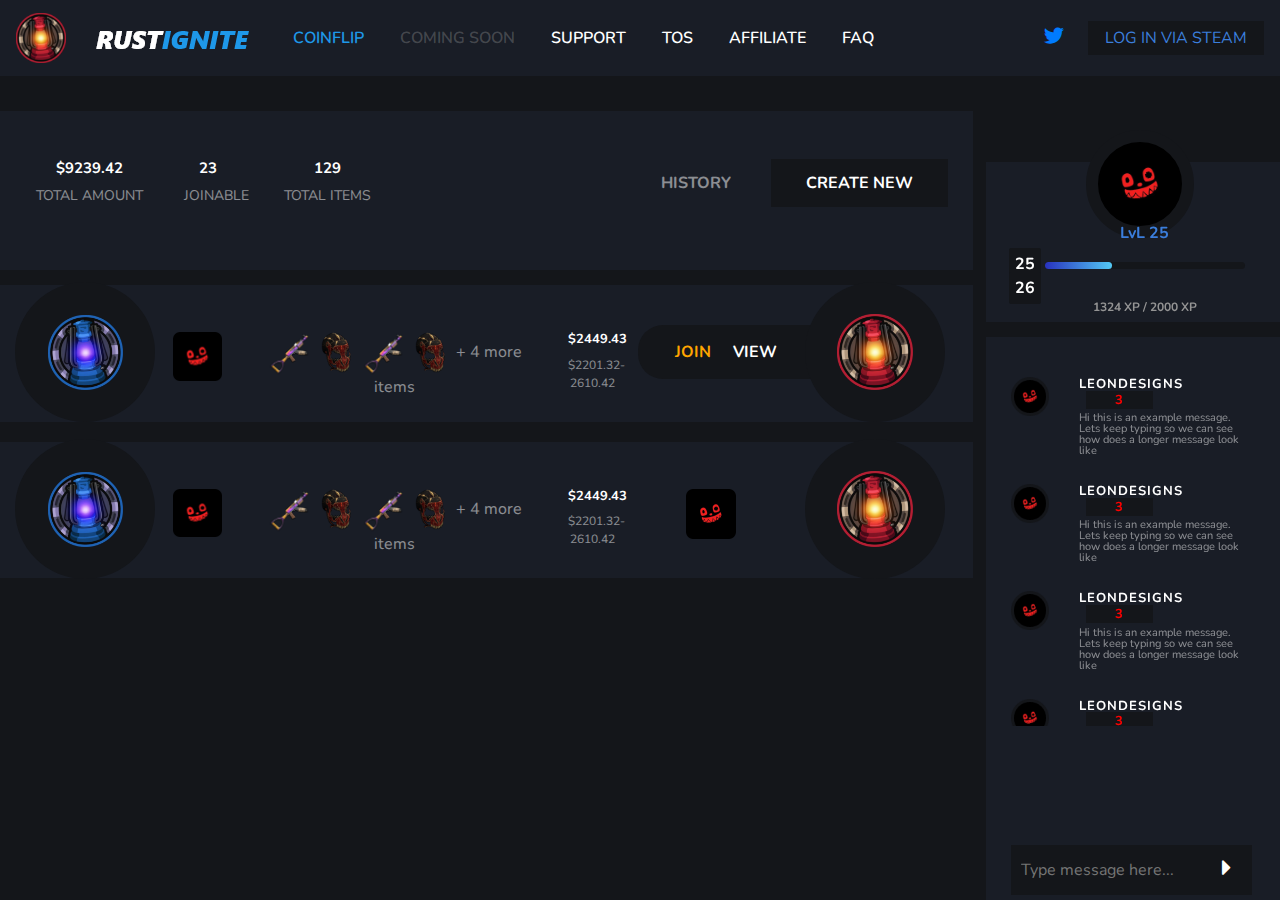
<file: index.html>
<!DOCTYPE html>
<html>

<head>
  <meta charset="UTF-8">
  <title>Coin Flip</title>
  <meta name="referrer" content="strict-origin" />
  <meta name="viewport" content="width=device-width,initial-scale=1, shrink-to-fit=no">
  <link rel="stylesheet" href="css/bootstrap.css">
  <link rel="stylesheet" href="css/stylesheet.css">
  <link rel="stylesheet" href="css/media.css">
  <link rel="stylesheet" href="css/animate.css">
  <link rel="stylesheet" href="fontawesome-free-5.11.2-web/css/all.min.css">
  <link href="https://fonts.googleapis.com/css2?family=Nunito:wght@300;400&display=swap" rel="stylesheet">
  <link href="https://fonts.googleapis.com/css2?family=Lobster&display=swap" rel="stylesheet">
  <link href="https://fonts.googleapis.com/css2?family=Balsamiq+Sans:wght@700&display=swap" rel="stylesheet">
  <link href="https://fonts.googleapis.com/css2?family=Londrina+Sketch&display=swap" rel="stylesheet">
  <link rel="shortcut icon" href="images/favicon.ico" type="image/x-icon">
  <link rel="icon" href="images/favicon.ico" type="image/x-icon">
</head>

<body>
  <!--***************************************************************************************************-->
  <!-- Main Nav Bar-->
  <header>
    <nav class="navbar navbar-expand-lg navbar-light bg-light">
      <a class="navbar-brand" href="index.html"><img src="images/Logo.png" alt="Logo"></a>
      <button class="navbar-toggler" type="button" data-toggle="collapse" data-target="#navbarSupportedContent"
        aria-controls="navbarSupportedContent" aria-expanded="false" aria-label="Toggle navigation">
        <span class="navbar-toggler-icon"></span>
      </button>
      <button class="chat-icon"><i class="fas fa-comment-alt"></i></button>

      <div class="collapse navbar-collapse" id="navbarSupportedContent">
        <ul class="navbar-nav mr-auto">
          <li class="nav-item active">
            <a class="nav-link" href="index.html">COINFLIP <span class="sr-only">(current)</span></a>
          </li>
          <li class="nav-item">
            <a class="nav-link disabled" href="#" tabindex="-1" aria-disabled="true">COMING SOON</a>
          </li>
          <li class="nav-item">
            <a class="nav-link" href="#">SUPPORT</a>
          </li>
          <li class="nav-item">
            <a class="nav-link" href="index2.html">TOS</a>
          </li>
          <li class="nav-item">
            <a class="nav-link" href="#">AFFILIATE</a>
          </li>
          <li class="nav-item">
            <a class="nav-link" href="index3.html">FAQ</a>
          </li>
        </ul>
        <div class="my-2 my-lg-0 log-in">
          <a href="#"><i class="fab fa-twitter"></i></a>
          <button>LOG IN VIA STEAM</button>
        </div>
      </div>
    </nav>
  </header>
  <!--***************************************************************************************************-->
  <!-- Side bar -->
  <aside>
    <div class="level-system">
      <span class="close"><i class="fas fa-times-circle"></i></span>
      <img src="images/profile-img.png" alt="Profile Image">
      <div class="counter">
        <h6 class="text-center">LvL 25</h6>
        <span>25</span>
        <progress id="level" value="100" max="300"></progress>
        <span>26</span>
        <h6 class="text-center">1324 XP / 2000 XP</h6>
      </div>
    </div>
    <div class="sidebar-content">
      <div class="inner-side-bar-content">
        <div class="container">
          <div class="chat">
            <div class="row">
              <div class="col-sm-3  text-center">
                <div class="text-center">
                  <img src="images/small-profile-img.png" class="img-fluid" alt="Profile Image">
                </div>
              </div>
              <div class="col-sm-9">
                <div>
                  <h5 class="name">LEONDESIGNS <span>3</span></h5>
                  <p class="msg">Hi this is an example message. Lets keep typing so
                    we can see how does a longer message look like</p>
                </div>
              </div>
            </div>
          </div>
          <div class="chat">
            <div class="row">
              <div class="col-sm-3  text-center">
                <div class="text-center">
                  <img src="images/small-profile-img.png" class="img-fluid" alt="Profile Image">
                </div>
              </div>
              <div class="col-sm-9">
                <div>
                  <h5 class="name">LEONDESIGNS <span>3</span></h5>
                  <p class="msg">Hi this is an example message. Lets keep typing so
                    we can see how does a longer message look like</p>
                </div>
              </div>
            </div>
          </div>
          <div class="chat">
            <div class="row">
              <div class="col-sm-3  text-center">
                <div class="text-center">
                  <img src="images/small-profile-img.png" class="img-fluid" alt="Profile Image">
                </div>
              </div>
              <div class="col-sm-9">
                <div>
                  <h5 class="name">LEONDESIGNS <span>3</span></h5>
                  <p class="msg">Hi this is an example message. Lets keep typing so
                    we can see how does a longer message look like</p>
                </div>
              </div>
            </div>
          </div>

          <div class="chat">
            <div class="row">
              <div class="col-sm-3  text-center">
                <div class="text-center">
                  <img src="images/small-profile-img.png" class="img-fluid" alt="Profile Image">
                </div>
              </div>
              <div class="col-sm-9">
                <div>
                  <h5 class="name">LEONDESIGNS <span>3</span></h5>
                  <p class="msg">Hi this is an example message. Lets keep typing so
                    we can see how does a longer message look like</p>
                </div>
              </div>
            </div>
          </div>

          <div class="chat">
            <div class="row">
              <div class="col-sm-3  text-center">
                <div class="text-center">
                  <img src="images/small-profile-img.png" class="img-fluid" alt="Profile Image">
                </div>
              </div>
              <div class="col-sm-9">
                <div>
                  <h5 class="name">LEONDESIGNS <span>3</span></h5>
                  <p class="msg">Hi this is an example message. Lets keep typing so
                    we can see how does a longer message look like</p>
                </div>
              </div>
            </div>
          </div>

          <div class="chat">
            <div class="row">
              <div class="col-sm-3  text-center">
                <div class="text-center">
                  <img src="images/small-profile-img.png" class="img-fluid" alt="Profile Image">
                </div>
              </div>
              <div class="col-sm-9">
                <div>
                  <h5 class="name">LEONDESIGNS <span>3</span></h5>
                  <p class="msg">Hi this is an example message. Lets keep typing so
                    we can see how does a longer message look like</p>
                </div>
              </div>
            </div>
          </div>

          <div class="chat">
            <div class="row">
              <div class="col-sm-3  text-center">
                <div class="text-center">
                  <img src="images/small-profile-img.png" class="img-fluid" alt="Profile Image">
                </div>
              </div>
              <div class="col-sm-9">
                <div>
                  <h5 class="name">LEONDESIGNS <span>3</span></h5>
                  <p class="msg">Hi this is an example message. Lets keep typing so
                    we can see how does a longer message look like</p>
                </div>
              </div>
            </div>
          </div>
        </div>
      </div>
      <div class="input-chat">
        <div class="inner-input-chat">
          <input type="text" value="" name="msg-chat" placeholder="Type message here...">
          <button class="send" type="submit"><i class="fas fa-caret-right"></i></button>
        </div>
      </div>
    </div>
  </aside>
  <!--***************************************************************************************************-->
  <!-- Second Header -->
  <section class="second-header">
    <div class="container">
      <div class="row text-center">
        <div class="col-sm-4 col-lg-2">
          <div class="inner-sec-header">
            <h4 class="bold">$9239.42</h4>
            <p>TOTAL AMOUNT</p>
          </div>
        </div>

        <div class="col-sm-4 col-lg-1">
          <div class="inner-sec-header">
            <h4 class="bold">23</h4>
            <p>JOINABLE</p>
          </div>
        </div>

        <div class="col-sm-4 col-lg-2">
          <div class="inner-sec-header">
            <h4 class="bold">129</h4>
            <p>TOTAL ITEMS</p>
          </div>
        </div>

        <div class="col-sm-12 col-lg-7">
          <div class="inner-sec-header text-right">
            <button class="history">HISTORY</button>
            <button class="create-new">CREATE NEW</button>
          </div>
        </div>
      </div>
    </div>
  </section>
  <!--***************************************************************************************************-->
  <!-- Content -->
  <section class="content">
    <div class="container">
      <div class="row text-center">

        <div class="col-lg-2">
          <div class="inner-content img first-img">
            <img src="images/coin blue.png" class="img-fluid img-responsive" alt="Coin Blue">
          </div>
        </div>

        <div class="col-lg-1 padding-top">
          <div class="inner-conten small-img">
            <img src="images/very-small.png" class="img-fluid img-responsive" alt="Coin Blue">
          </div>
        </div>

        <div class="col-lg-4 padding-top">
          <div class="inner-content">
            <img src="images/360fx360f.png" class="img-fluid img-responsive" alt="Coin Blue">
            <img src="images/512fx512f.png" class="img-fluid img-responsive" alt="Coin Blue">
            <img src="images/360fx360f.png" class="img-fluid img-responsive" alt="Coin Blue">
            <img src="images/512fx512f.png" class="img-fluid img-responsive" alt="Coin Blue">
            <span>+ 4 more items</span>
          </div>
        </div>

        <div class="col-lg-1 padding-top">
          <div class="inner-content">
            <h6>$2449.43</h6>
            <p>$2201.32-2610.42</p>
          </div>
        </div>

        <div class="col-lg-2 padding-top">
          <div class="inner-conten small-img btns-cont">
            <span class="join">JOIN</span>
            <span class="view">VIEW</span>
          </div>
        </div>

        <div class="col-lg-2">
          <div class="inner-content img">
            <img src="images/coin red.png" class="img-fluid img-responsive" alt="Coin Red">
          </div>
        </div>

      </div>
    </div>
  </section>
  <section class="content">
    <div class="container">
      <div class="row text-center">

        <div class="col-lg-2">
          <div class="inner-content img first-img">
            <img src="images/coin blue.png" class="img-fluid img-responsive" alt="Coin Blue">
          </div>
        </div>

        <div class="col-lg-1 padding-top">
          <div class="inner-conten small-img">
            <img src="images/very-small.png" class="img-fluid img-responsive" alt="Coin Blue">
          </div>
        </div>

        <div class="col-lg-4 padding-top">
          <div class="inner-content">
            <img src="images/360fx360f.png" class="img-fluid img-responsive" alt="Coin Blue">
            <img src="images/512fx512f.png" class="img-fluid img-responsive" alt="Coin Blue">
            <img src="images/360fx360f.png" class="img-fluid img-responsive" alt="Coin Blue">
            <img src="images/512fx512f.png" class="img-fluid img-responsive" alt="Coin Blue">
            <span>+ 4 more items</span>
          </div>
        </div>

        <div class="col-lg-1 padding-top">
          <div class="inner-content">
            <h6>$2449.43</h6>
            <p>$2201.32-2610.42</p>
          </div>
        </div>

        <div class="col-lg-2 padding-top">
          <div class="inner-conten small-img">
            <img src="images/very-small.png" class="img-fluid img-responsive" alt="Coin Blue">
          </div>
        </div>

        <div class="col-lg-2">
          <div class="inner-content img">
            <img src="images/coin red.png" class="img-fluid img-responsive" alt="Coin Red">
          </div>
        </div>

      </div>
    </div>
  </section>
<!--   <section class="content">
    <div class="container">
      <div class="row text-center">

        <div class="col-lg-2">
          <div class="inner-content img first-img">
            <img src="images/coin blue.png" class="img-fluid img-responsive" alt="Coin Blue">
          </div>
        </div>

        <div class="col-lg-1 padding-top">
          <div class="inner-conten small-img">
            <img src="images/very-small.png" class="img-fluid img-responsive" alt="Coin Blue">
          </div>
        </div>

        <div class="col-lg-4 padding-top">
          <div class="inner-content">
            <img src="images/360fx360f.png" class="img-fluid img-responsive" alt="Coin Blue">
            <img src="images/512fx512f.png" class="img-fluid img-responsive" alt="Coin Blue">
            <img src="images/360fx360f.png" class="img-fluid img-responsive" alt="Coin Blue">
            <img src="images/512fx512f.png" class="img-fluid img-responsive" alt="Coin Blue">
            <span>+ 4 more items</span>
          </div>
        </div>

        <div class="col-lg-1 padding-top">
          <div class="inner-content">
            <h6>$2449.43</h6>
            <p>$2201.32-2610.42</p>
          </div>
        </div>

        <div class="col-lg-2 padding-top">
          <div class="inner-conten small-img">
            <img src="images/very-small.png" class="img-fluid img-responsive" alt="Coin Blue">
          </div>
        </div>

        <div class="col-lg-2">
          <div class="inner-content img">
            <img src="images/coin red.png" class="img-fluid img-responsive" alt="Coin Red">
          </div>
        </div>

      </div>
    </div>
  </section>
  <section class="content">
    <div class="container">
      <div class="row text-center">

        <div class="col-lg-2">
          <div class="inner-content img first-img">
            <img src="images/coin red.png" class="img-fluid img-responsive" alt="Coin Red">
          </div>
        </div>

        <div class="col-lg-1 padding-top">
          <div class="inner-conten small-img">
            <img src="images/very-small.png" class="img-fluid img-responsive" alt="Coin Blue">
          </div>
        </div>

        <div class="col-lg-4 padding-top">
          <div class="inner-content">
            <img src="images/360fx360f.png" class="img-fluid img-responsive" alt="Coin Blue">
            <img src="images/512fx512f.png" class="img-fluid img-responsive" alt="Coin Blue">
            <img src="images/360fx360f.png" class="img-fluid img-responsive" alt="Coin Blue">
            <img src="images/512fx512f.png" class="img-fluid img-responsive" alt="Coin Blue">
            <span>+ 4 more items</span>
          </div>
        </div>

        <div class="col-lg-1 padding-top">
          <div class="inner-content">
            <h6>$2449.43</h6>
            <p>$2201.32-2610.42</p>
          </div>
        </div>

        <div class="col-lg-2 padding-top">
          <div class="inner-conten small-img btns-cont">
            <span class="join" style="color: #53C3F5;">JOIN</span>
            <span class="view">VIEW</span>
          </div>
        </div>

        <div class="col-lg-2">
          <div class="inner-content img">
            <img src="images/coin blue.png" class="img-fluid img-responsive" alt="Coin Blue">
          </div>
        </div>

      </div>
    </div>
  </section> -->
  <!--***************************************************************************************************-->
  <!--***************************************************************************************************-->
  <!--***************************************************************************************************-->
  <script src="js/jquery-3.4.1.min.js"></script>
  <script src="js/bootstrap.bundle.min.js"></script>
  <script src="js/bootstrap.min.js"></script>
  <script src="js/wow.min.js"></script>
  <script>
    new WOW().init();
  </script>
  <script src="js/jquery.nicescroll.min.js"></script>
  <script src="js/smooth-scroll.min.js"></script>
  <script src="js/js.js"></script>
  <!--[if lt IE 9]>
        <script src="js/html5shiv.min.js"></script>
        <![endif]-->
</body>

</html>
<!-- <div class="inner-conten small-img">
  <button class="join">JOIN</button>
  <button class="view">VIEW</button>
</div> -->
</file>
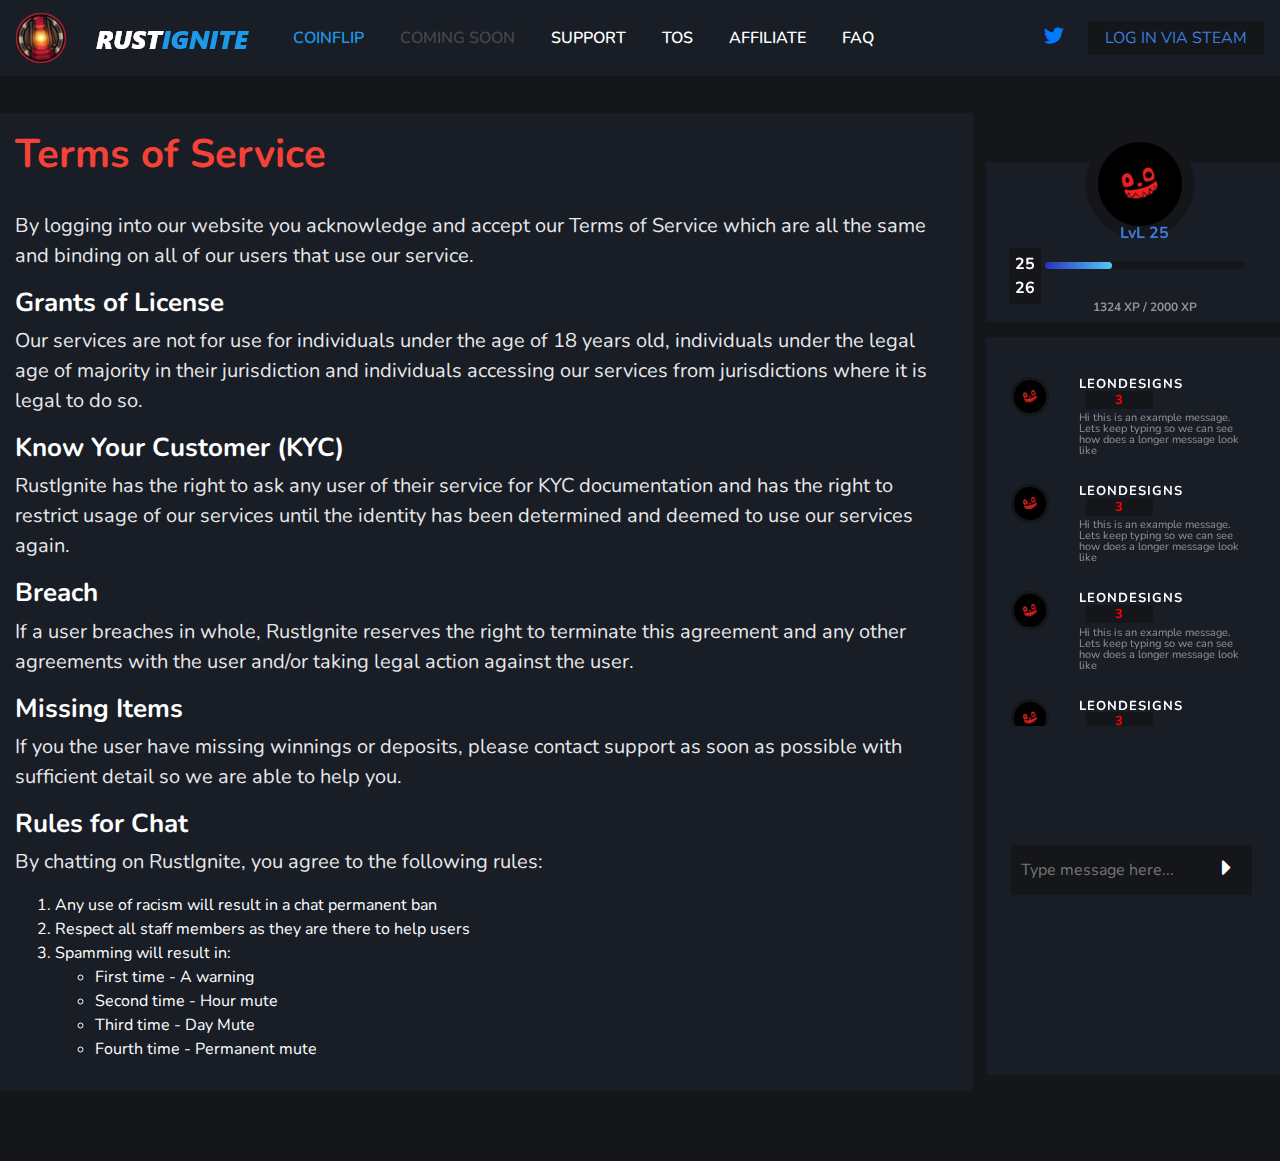
<file: index2.html>
<!DOCTYPE html>
<html>

<head>
  <meta charset="UTF-8">
  <title>Terms of Service</title>
  <meta name="referrer" content="strict-origin" />
  <meta name="viewport" content="width=device-width,initial-scale=1, shrink-to-fit=no">
  <link rel="stylesheet" href="css/bootstrap.css">
  <link rel="stylesheet" href="css/stylesheet.css">
  <link rel="stylesheet" href="css/media.css">
  <link rel="stylesheet" href="css/animate.css">
  <link rel="stylesheet" href="fontawesome-free-5.11.2-web/css/all.min.css">
  <link href="https://fonts.googleapis.com/css2?family=Nunito:wght@300;400&display=swap" rel="stylesheet">
  <link href="https://fonts.googleapis.com/css2?family=Lobster&display=swap" rel="stylesheet">
  <link href="https://fonts.googleapis.com/css2?family=Balsamiq+Sans:wght@700&display=swap" rel="stylesheet">
  <link href="https://fonts.googleapis.com/css2?family=Londrina+Sketch&display=swap" rel="stylesheet">
  <link rel="shortcut icon" href="images/favicon.ico" type="image/x-icon">
  <link rel="icon" href="images/favicon.ico" type="image/x-icon">
</head>

<body>
  <!--***************************************************************************************************-->
  <!-- Main Nav Bar-->
  <header>
    <nav class="navbar navbar-expand-lg navbar-light bg-light">
      <a class="navbar-brand" href="index.html"><img src="images/Logo.png" alt="Logo"></a>
      <button class="navbar-toggler" type="button" data-toggle="collapse" data-target="#navbarSupportedContent"
        aria-controls="navbarSupportedContent" aria-expanded="false" aria-label="Toggle navigation">
        <span class="navbar-toggler-icon"></span>
      </button>
      <button class="chat-icon"><i class="fas fa-comment-alt"></i></button>

      <div class="collapse navbar-collapse" id="navbarSupportedContent">
        <ul class="navbar-nav mr-auto">
          <li class="nav-item active">
            <a class="nav-link" href="index.html">COINFLIP <span class="sr-only">(current)</span></a>
          </li>
          <li class="nav-item">
            <a class="nav-link disabled" href="#" tabindex="-1" aria-disabled="true">COMING SOON</a>
          </li>
          <li class="nav-item">
            <a class="nav-link" href="#">SUPPORT</a>
          </li>
          <li class="nav-item">
            <a class="nav-link" href="index2.html">TOS</a>
          </li>
          <li class="nav-item">
            <a class="nav-link" href="#">AFFILIATE</a>
          </li>
          <li class="nav-item">
            <a class="nav-link" href="index3.html">FAQ</a>
          </li>
        </ul>
        <div class="my-2 my-lg-0 log-in">
          <a href="#"><i class="fab fa-twitter"></i></a>
          <button>LOG IN VIA STEAM</button>
        </div>
      </div>
    </nav>
  </header>
  <!--***************************************************************************************************-->
  <!-- Side bar -->
  <aside>
    <div class="level-system">
      <span class="close"><i class="fas fa-times-circle"></i></span>
      <img src="images/profile-img.png" alt="Profile Image">
      <div class="counter">
        <h6 class="text-center">LvL 25</h6>
        <span>25</span>
        <progress id="level" value="100" max="300"></progress>
        <span>26</span>
        <h6 class="text-center">1324 XP / 2000 XP</h6>
      </div>
    </div>
    <div class="sidebar-content">
      <div class="inner-side-bar-content">
        <div class="container">
          <div class="chat">
            <div class="row">
              <div class="col-sm-3  text-center">
                <div class="text-center">
                  <img src="images/small-profile-img.png" class="img-fluid" alt="Profile Image">
                </div>
              </div>
              <div class="col-sm-9">
                <div>
                  <h5 class="name">LEONDESIGNS <span>3</span></h5>
                  <p class="msg">Hi this is an example message. Lets keep typing so
                    we can see how does a longer message look like</p>
                </div>
              </div>
            </div>
          </div>
          <div class="chat">
            <div class="row">
              <div class="col-sm-3  text-center">
                <div class="text-center">
                  <img src="images/small-profile-img.png" class="img-fluid" alt="Profile Image">
                </div>
              </div>
              <div class="col-sm-9">
                <div>
                  <h5 class="name">LEONDESIGNS <span>3</span></h5>
                  <p class="msg">Hi this is an example message. Lets keep typing so
                    we can see how does a longer message look like</p>
                </div>
              </div>
            </div>
          </div>
          <div class="chat">
            <div class="row">
              <div class="col-sm-3  text-center">
                <div class="text-center">
                  <img src="images/small-profile-img.png" class="img-fluid" alt="Profile Image">
                </div>
              </div>
              <div class="col-sm-9">
                <div>
                  <h5 class="name">LEONDESIGNS <span>3</span></h5>
                  <p class="msg">Hi this is an example message. Lets keep typing so
                    we can see how does a longer message look like</p>
                </div>
              </div>
            </div>
          </div>

          <div class="chat">
            <div class="row">
              <div class="col-sm-3  text-center">
                <div class="text-center">
                  <img src="images/small-profile-img.png" class="img-fluid" alt="Profile Image">
                </div>
              </div>
              <div class="col-sm-9">
                <div>
                  <h5 class="name">LEONDESIGNS <span>3</span></h5>
                  <p class="msg">Hi this is an example message. Lets keep typing so
                    we can see how does a longer message look like</p>
                </div>
              </div>
            </div>
          </div>

          <div class="chat">
            <div class="row">
              <div class="col-sm-3  text-center">
                <div class="text-center">
                  <img src="images/small-profile-img.png" class="img-fluid" alt="Profile Image">
                </div>
              </div>
              <div class="col-sm-9">
                <div>
                  <h5 class="name">LEONDESIGNS <span>3</span></h5>
                  <p class="msg">Hi this is an example message. Lets keep typing so
                    we can see how does a longer message look like</p>
                </div>
              </div>
            </div>
          </div>

          <div class="chat">
            <div class="row">
              <div class="col-sm-3  text-center">
                <div class="text-center">
                  <img src="images/small-profile-img.png" class="img-fluid" alt="Profile Image">
                </div>
              </div>
              <div class="col-sm-9">
                <div>
                  <h5 class="name">LEONDESIGNS <span>3</span></h5>
                  <p class="msg">Hi this is an example message. Lets keep typing so
                    we can see how does a longer message look like</p>
                </div>
              </div>
            </div>
          </div>

          <div class="chat">
            <div class="row">
              <div class="col-sm-3  text-center">
                <div class="text-center">
                  <img src="images/small-profile-img.png" class="img-fluid" alt="Profile Image">
                </div>
              </div>
              <div class="col-sm-9">
                <div>
                  <h5 class="name">LEONDESIGNS <span>3</span></h5>
                  <p class="msg">Hi this is an example message. Lets keep typing so
                    we can see how does a longer message look like</p>
                </div>
              </div>
            </div>
          </div>
        </div>
      </div>
      <div class="input-chat">
        <div class="inner-input-chat">
          <input type="text" value="" name="msg-chat" placeholder="Type message here...">
          <button class="send" type="submit"><i class="fas fa-caret-right"></i></button>
        </div>
      </div>
    </div>
  </aside>
  <!--***************************************************************************************************-->
  <section class="content tos-page-content">
    <div class="container">
      <h1 class="main-color bold">Terms of Service</h1>
      <hr>
      <p>By logging into our website you acknowledge and accept our Terms of Service which are all the same and binding
        on all of our users that use our service.</p>
      <h6 class="bold">Grants of License</h6>
      <p>Our services are not for use for individuals under the age of 18 years old, individuals under the legal age of
        majority in their jurisdiction and individuals accessing our services from jurisdictions where it is legal to do
        so.</p>
      <h6 class="bold">Know Your Customer (KYC)</h6>
      <p>RustIgnite has the right to ask any user of their service for KYC documentation and has the right to restrict
        usage of our services until the identity has been determined and deemed to use our services again.</p>
      <h6 class="bold">Breach</h6>
      <p>If a user breaches in whole, RustIgnite reserves the right to terminate this agreement and any other agreements
        with the user and/or taking legal action against the user.</p>
      <h6 class="bold">Missing Items</h6>
      <p>If you the user have missing winnings or deposits, please contact support as soon as possible with sufficient
        detail so we are able to help you.</p>
      <h6 class="bold">Rules for Chat</h6>
      <p>
        By chatting on RustIgnite, you agree to the following rules:
        <ol>
          <li>Any use of racism will result in a chat permanent ban</li>
          <li>Respect all staff members as they are there to help users</li>
          <li>Spamming will result in:</li>
          <ul>
            <li>First time - A warning</li>
            <li>Second time - Hour mute</li>
            <li>Third time - Day Mute</li>
            <li>Fourth time - Permanent mute</li>
          </ul>
        </ol>
      </p>
    </div>
  </section>
  <!--***************************************************************************************************-->
  <script src="js/jquery-3.4.1.min.js"></script>
  <script src="js/bootstrap.bundle.min.js"></script>
  <script src="js/bootstrap.min.js"></script>
  <script src="js/wow.min.js"></script>
  <script>
    new WOW().init();
  </script>
  <script src="js/jquery.nicescroll.min.js"></script>
  <script src="js/smooth-scroll.min.js"></script>
  <script src="js/js.js"></script>
  <!--[if lt IE 9]>
        <script src="js/html5shiv.min.js"></script>
        <![endif]-->
</body>

</html>
</file>
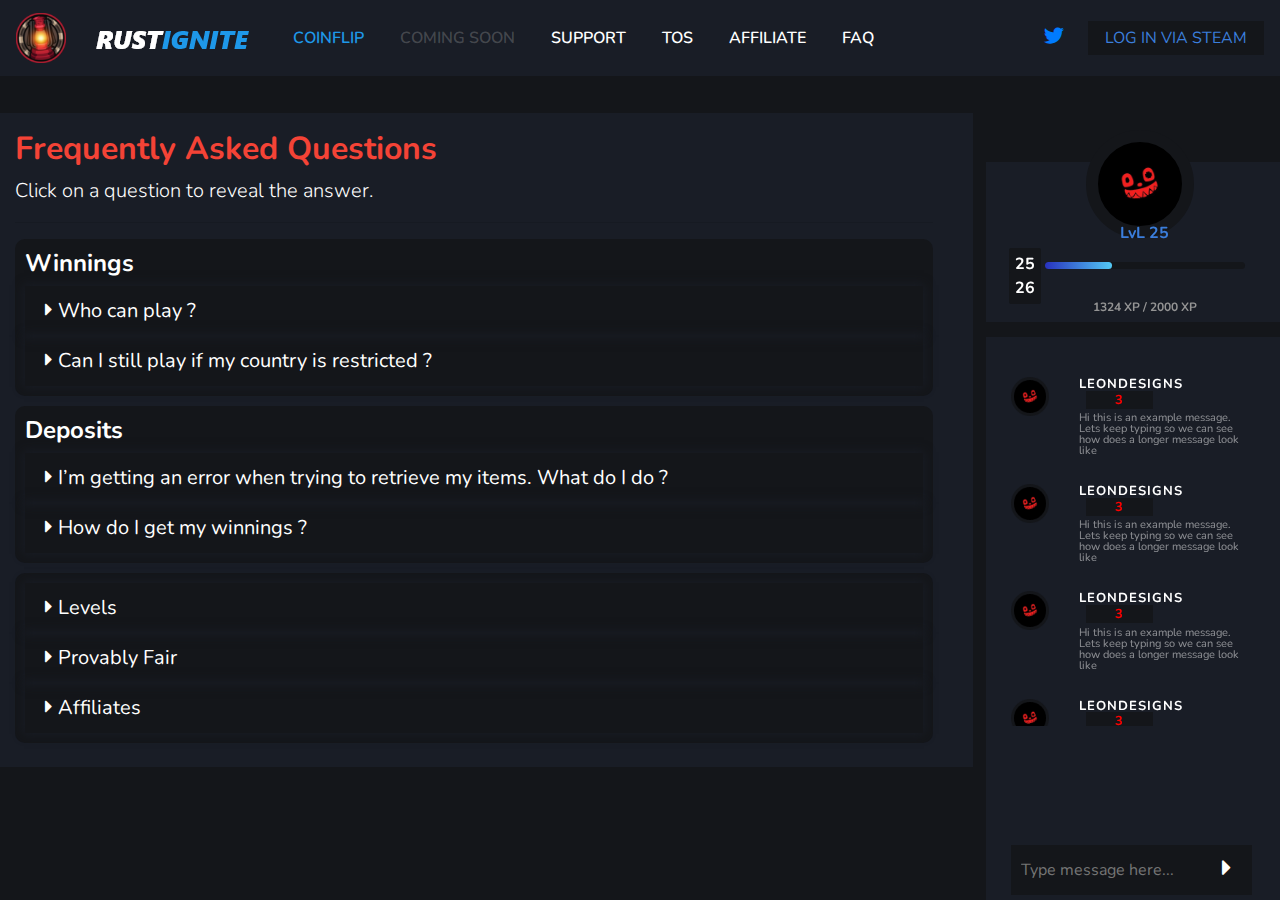
<file: index3.html>
<!DOCTYPE html>
<html>

<head>
  <meta charset="UTF-8">
  <title>FAQ</title>
  <meta name="referrer" content="strict-origin" />
  <meta name="viewport" content="width=device-width,initial-scale=1, shrink-to-fit=no">
  <link rel="stylesheet" href="css/bootstrap.css">
  <link rel="stylesheet" href="css/stylesheet.css">
  <link rel="stylesheet" href="css/media.css">
  <link rel="stylesheet" href="css/animate.css">
  <link rel="stylesheet" href="fontawesome-free-5.11.2-web/css/all.min.css">
  <link href="https://fonts.googleapis.com/css2?family=Nunito:wght@300;400&display=swap" rel="stylesheet">
  <link href="https://fonts.googleapis.com/css2?family=Lobster&display=swap" rel="stylesheet">
  <link href="https://fonts.googleapis.com/css2?family=Balsamiq+Sans:wght@700&display=swap" rel="stylesheet">
  <link href="https://fonts.googleapis.com/css2?family=Londrina+Sketch&display=swap" rel="stylesheet">
  <link rel="shortcut icon" href="images/favicon.ico" type="image/x-icon">
  <link rel="icon" href="images/favicon.ico" type="image/x-icon">
</head>

<body>
  <!--***************************************************************************************************-->
  <!-- Main Nav Bar-->
  <header>
    <nav class="navbar navbar-expand-lg navbar-light bg-light">
      <a class="navbar-brand" href="index.html"><img src="images/Logo.png" alt="Logo"></a>
      <button class="navbar-toggler" type="button" data-toggle="collapse" data-target="#navbarSupportedContent"
        aria-controls="navbarSupportedContent" aria-expanded="false" aria-label="Toggle navigation">
        <span class="navbar-toggler-icon"></span>
      </button>
      <button class="chat-icon"><i class="fas fa-comment-alt"></i></button>

      <div class="collapse navbar-collapse" id="navbarSupportedContent">
        <ul class="navbar-nav mr-auto">
          <li class="nav-item active">
            <a class="nav-link" href="index.html">COINFLIP <span class="sr-only">(current)</span></a>
          </li>
          <li class="nav-item">
            <a class="nav-link disabled" href="#" tabindex="-1" aria-disabled="true">COMING SOON</a>
          </li>
          <li class="nav-item">
            <a class="nav-link" href="#">SUPPORT</a>
          </li>
          <li class="nav-item">
            <a class="nav-link" href="index2.html">TOS</a>
          </li>
          <li class="nav-item">
            <a class="nav-link" href="#">AFFILIATE</a>
          </li>
          <li class="nav-item">
            <a class="nav-link" href="index3.html">FAQ</a>
          </li>
        </ul>
        <div class="my-2 my-lg-0 log-in">
          <a href="#"><i class="fab fa-twitter"></i></a>
          <button>LOG IN VIA STEAM</button>
        </div>
      </div>
    </nav>
  </header>
  <!--***************************************************************************************************-->
  <!-- Side bar -->
  <aside>
    <div class="level-system">
      <span class="close"><i class="fas fa-times-circle"></i></span>
      <img src="images/profile-img.png" alt="Profile Image">
      <div class="counter">
        <h6 class="text-center">LvL 25</h6>
        <span>25</span>
        <progress id="level" value="100" max="300"></progress>
        <span>26</span>
        <h6 class="text-center">1324 XP / 2000 XP</h6>
      </div>
    </div>
    <div class="sidebar-content">
      <div class="inner-side-bar-content">
        <div class="container">
          <div class="chat">
            <div class="row">
              <div class="col-sm-3  text-center">
                <div class="text-center">
                  <img src="images/small-profile-img.png" class="img-fluid" alt="Profile Image">
                </div>
              </div>
              <div class="col-sm-9">
                <div>
                  <h5 class="name">LEONDESIGNS <span>3</span></h5>
                  <p class="msg">Hi this is an example message. Lets keep typing so
                    we can see how does a longer message look like</p>
                </div>
              </div>
            </div>
          </div>
          <div class="chat">
            <div class="row">
              <div class="col-sm-3  text-center">
                <div class="text-center">
                  <img src="images/small-profile-img.png" class="img-fluid" alt="Profile Image">
                </div>
              </div>
              <div class="col-sm-9">
                <div>
                  <h5 class="name">LEONDESIGNS <span>3</span></h5>
                  <p class="msg">Hi this is an example message. Lets keep typing so
                    we can see how does a longer message look like</p>
                </div>
              </div>
            </div>
          </div>
          <div class="chat">
            <div class="row">
              <div class="col-sm-3  text-center">
                <div class="text-center">
                  <img src="images/small-profile-img.png" class="img-fluid" alt="Profile Image">
                </div>
              </div>
              <div class="col-sm-9">
                <div>
                  <h5 class="name">LEONDESIGNS <span>3</span></h5>
                  <p class="msg">Hi this is an example message. Lets keep typing so
                    we can see how does a longer message look like</p>
                </div>
              </div>
            </div>
          </div>

          <div class="chat">
            <div class="row">
              <div class="col-sm-3  text-center">
                <div class="text-center">
                  <img src="images/small-profile-img.png" class="img-fluid" alt="Profile Image">
                </div>
              </div>
              <div class="col-sm-9">
                <div>
                  <h5 class="name">LEONDESIGNS <span>3</span></h5>
                  <p class="msg">Hi this is an example message. Lets keep typing so
                    we can see how does a longer message look like</p>
                </div>
              </div>
            </div>
          </div>

          <div class="chat">
            <div class="row">
              <div class="col-sm-3  text-center">
                <div class="text-center">
                  <img src="images/small-profile-img.png" class="img-fluid" alt="Profile Image">
                </div>
              </div>
              <div class="col-sm-9">
                <div>
                  <h5 class="name">LEONDESIGNS <span>3</span></h5>
                  <p class="msg">Hi this is an example message. Lets keep typing so
                    we can see how does a longer message look like</p>
                </div>
              </div>
            </div>
          </div>

          <div class="chat">
            <div class="row">
              <div class="col-sm-3  text-center">
                <div class="text-center">
                  <img src="images/small-profile-img.png" class="img-fluid" alt="Profile Image">
                </div>
              </div>
              <div class="col-sm-9">
                <div>
                  <h5 class="name">LEONDESIGNS <span>3</span></h5>
                  <p class="msg">Hi this is an example message. Lets keep typing so
                    we can see how does a longer message look like</p>
                </div>
              </div>
            </div>
          </div>

          <div class="chat">
            <div class="row">
              <div class="col-sm-3  text-center">
                <div class="text-center">
                  <img src="images/small-profile-img.png" class="img-fluid" alt="Profile Image">
                </div>
              </div>
              <div class="col-sm-9">
                <div>
                  <h5 class="name">LEONDESIGNS <span>3</span></h5>
                  <p class="msg">Hi this is an example message. Lets keep typing so
                    we can see how does a longer message look like</p>
                </div>
              </div>
            </div>
          </div>
        </div>
      </div>
      <div class="input-chat">
        <div class="inner-input-chat">
          <input type="text" value="" name="msg-chat" placeholder="Type message here...">
          <button class="send" type="submit"><i class="fas fa-caret-right"></i></button>
        </div>
      </div>
    </div>
  </aside>
  <!--***************************************************************************************************-->
  <section class="content faq-page-content">
    <div class="container">
      <h2 class="bold main-color">Frequently Asked Questions</h2>
      <p class="lead">Click on a question to reveal the answer.</p>
      <hr>
      <!-- Winnings -->
      <div class="inner-content-quest wow fadeIn" data-wow-duration="1.5s">
        <h4 class="bold">Winnings</h4>
        <div class="questeion">
          <p><i class="fas fa-caret-right"></i> Who can play ?</p>
          <div class="more">
            <p>
              Only people above the age of 18 are allowed to play on Rust Ignite. Some countries have restrictions on
              accessing our site. In the case you have restrictions, we recommend you do not proceed to use our website.
            </p>
          </div>
        </div>
        <div class="questeion">
          <p><i class="fas fa-caret-right"></i> Can I still play if my country is restricted ?</p>
          <div class="more">
            <p>
              No, we do not recommend playing.
            </p>
          </div>
        </div>
      </div>

      <!-- Deposits -->
      <div class="inner-content-quest wow fadeIn" data-wow-duration="1.5s" data-wow-delay=".4s">
        <h4 class="bold">Deposits</h4>
        <div class="questeion">
          <p><i class="fas fa-caret-right"></i> I’m getting an error when trying to retrieve my items. What do I do ?
          </p>
          <div class="more">
            <p>
              Visit the support page on our website and create a ticket. Our support staff will answer it ASAP.
            </p>
          </div>
        </div>
        <div class="questeion">
          <p><i class="fas fa-caret-right"></i> How do I get my winnings ?</p>
          <div class="more">
            <p>
              After winning a game you should receive a trade offer from one of our bots, to avoid being scammed compare
              the trade id given on our website with the one that the bot gives.
            </p>
          </div>
        </div>
      </div>

      <!-- Levels -->
      <div class="levels">
        <div class="inner-content-quest wow fadeIn" data-wow-duration="1.5s" data-wow-delay=".5s">
          <div class="questeion">
            <p><i class="fas fa-caret-right"></i> Levels</p>
            <div class="more">
              <p>
                To level up you need to simply play on our website, for every $0.01 you play you will receive 2
                experience points on our leveling system. You can view your progress with the exp bar that is under your
                profile picture on any gamemode that we offer.
              </p>
            </div>
          </div>

          <div class="questeion">
            <p><i class="fas fa-caret-right"></i> Provably Fair</p>
            <div class="more">
              <p>
                Our website uses <a
                  href="https://www.random.org/?__cf_chl_jschl_tk__=[base64]"
                  target="_balnk">random.org</a> to make sure that our game results are truly random.
              </p>
            </div>
          </div>

          <div class="questeion">
            <p><i class="fas fa-caret-right"></i> Affiliates</p>
            <div class="more">
              <p>
                You can start earning affiliate money as soon as you create your affiliate code and start spreading it
                around on various social media websites or with your friends. The more users that are under your code
                and play on the website, the more credits on our website you will receive. With these credits you can
                spend them at our skin shop and withdraw those to your inventory to use
              </p>
              <p>You as the referrer will receive 3% of the winnings in credits if your referral wins their bet.</p>
            </div>
          </div>
        </div>
      </div>
    </div>
  </section>
  <!--***************************************************************************************************-->
  <script src="js/jquery-3.4.1.min.js"></script>
  <script src="js/bootstrap.bundle.min.js"></script>
  <script src="js/bootstrap.min.js"></script>
  <script src="js/wow.min.js"></script>
  <script>
    new WOW().init();
  </script>
  <script src="js/jquery.nicescroll.min.js"></script>
  <script src="js/smooth-scroll.min.js"></script>
  <script src="js/js.js"></script>
  <!--[if lt IE 9]>
        <script src="js/html5shiv.min.js"></script>
        <![endif]-->
</body>

</html>
</file>
<file: css/stylesheet.css>
* {
  box-sizing: border-box;
}
body {
  margin: 0;
  padding: 0;
  padding-bottom: 50px;
  font-family: 'Nunito', Arial, sans-serif;
  box-sizing: border-box;
  background-color: #14161A;
  position: relative;
}
.main-color{
  color: #F44336;;
}
.bold{
  font-weight: bold;
}
/*
  Main Background => #191D26
  Main Color => #3B7EDC
*/
/* Scroll Bar */
::-webkit-scrollbar{
  width: 10px;
}
::-webkit-scrollbar-thumb{
  background-color: #032872;
  border-radius: 10px;
  -webkit-border-radius: 10px;
  -moz-border-radius: 10px;
  -ms-border-radius: 10px;
  -o-border-radius: 10px;
}
/*===========================*/
/* Nav Bar */
header .bg-light {
  background-color: #191D26 !important;
}
header .navbar-light .navbar-nav .nav-link{
  color: #FFFFFF;
  font-weight: 600;
  margin-left: 20px;
}
header .navbar-light .navbar-nav .show > .nav-link, .navbar-light .navbar-nav .active > .nav-link, .navbar-light .navbar-nav .nav-link.show, .navbar-light .navbar-nav .nav-link.active{
  color: #1E98E9;
}
header .navbar-light .navbar-nav .nav-link.disabled {
  color: rgba(175, 175, 175, 0.3);
}
header .navbar-light .navbar-nav .nav-link{
  transition: .3s;
  -webkit-transition: .3s;
  -moz-transition: .3s;
  -ms-transition: .3s;
  -o-transition: .3s;
}
header .navbar-light .navbar-nav .nav-link:hover{
  color: #1E98E9;
}
header .log-in i{
  font-size: 20px;
  margin-right: 20px;
}
header .log-in button{
  background: #14161A;
  border: none;
  color: #3B7EDC;
  padding: 5px 17px;
  transition: .5s;
  -webkit-transition: .5s;
  -moz-transition: .5s;
  -ms-transition: .5s;
  -o-transition: .5s;
}
header .log-in button:hover{
  background-color: #242831;
}
.navbar-light .navbar-toggler{
  color: rgba(232, 232, 232, 0.5);
    border-color: none;
}
.navbar-toggler{
  background-color: #1e98e9;
}
/*===========================*/
/* Side Bar */
aside{
  position: fixed;
  right: 0;
  bottom: 0;
  width: 23%;
  height: 82%;
  color: #FFF;
}
aside .sidebar-content{
  background-color: #191D26;
  padding: 30px 5px;
  overflow-x: hidden;
  overflow-y: auto;
}
/* Level System*/
aside .level-system{
  background-color: #191D26;
  margin-bottom: 15px;
  padding: 0 30px;
  min-height: 160px;
  position: relative;
}
aside .level-system img{
  position: absolute;
  top: -20%;
  left: 34%;
}
aside .level-system .counter{
  position: absolute;
  bottom: 0;
  left: 8%;
}
aside .level-system .counter progress{
  width: 200px;
  border: none;
  height: 7px;
  border-radius: 10px;
  -webkit-border-radius: 10px;
  -moz-border-radius: 10px;
  -ms-border-radius: 10px;
  -o-border-radius: 10px;
}
aside .level-system .counter progress {
  border-radius: 10px;
  -webkit-border-radius: 10px;
  -moz-border-radius: 10px;
  -ms-border-radius: 10px;
  -o-border-radius: 10px;
}

aside .level-system .counter progress::-webkit-progress-value {
  background: rgb(40,50,190);
  background: linear-gradient(90deg, rgba(40,50,190,1) 0%, rgba(83,201,245,1) 100%);
  border-radius: 10px;
  -webkit-border-radius: 10px;
  -moz-border-radius: 10px;
  -ms-border-radius: 10px;
  -o-border-radius: 10px;
}

aside .level-system .counter progress::-webkit-progress-bar {
  background: #14161A;
  border-radius: 10px;
  -webkit-border-radius: 10px;
  -moz-border-radius: 10px;
  -ms-border-radius: 10px;
  -o-border-radius: 10px;
}
aside .level-system .counter span{
  background: #14161a;
  padding: 5px 6px;
  border-radius: 2px;
  font-weight: bold;
}
aside .level-system .counter h6:first-of-type{
  color: #3B7EDC;
  font-weight: bold;
}
aside .sidebar-content{
  height: 100%;
  overflow: auto;
}
.inner-side-bar-content{
  height: 53%;
  overflow-x: hidden;
  overflow-y: auto;
}
aside .level-system .counter h6:last-of-type{
  color: #949494;
  font-weight: bold;
  font-size: 12px;
}
/* Chat*/
aside .chat{
  padding: 10px 5px;
  margin-bottom: 5px;
  transition: .5s;
  -webkit-transition: .5s;
  -moz-transition: .5s;
  -ms-transition: .5s;
  -o-transition: .5s;
  cursor: pointer;
}
.chat:hover{
  background-color: #14161a;
}
aside .chat img{
  width: 500px
}
aside .chat .name{
  font-size: 13px;
  font-weight: bold;
  margin: 0px;
  margin-bottom: 4px;
  letter-spacing: 1px;
}
aside .chat .name span{
  background-color: #14161a;
  padding: 0px 29px;
  margin-left: 7px;
  color: #F00;
}
aside .chat .msg{
  font-size: 11px;
  opacity: .5;
  line-height: 1;
  margin: 0;
  margin-bottom: 3px;
}
/* Input Chat*/
aside .input-chat{
  padding: 0 20px;
  position: fixed;
  bottom: 5px;
  width: 22%;
}
.inner-input-chat{
  position: relative;
}
aside .input-chat input{
  width: 100%;
  padding: 13px 10px;
  background-color: #14161A;
  border: none;
  color: #FFF;
  outline: none;
}
aside .input-chat button{
  position: absolute;
  right: 15px;
  top: 5px;
  background: unset;
  border: none;
  color: #FFF;
  font-size: 25px;
}
/*===========================*/
/* Second Header */
.second-header {
  background-color: #191D26;
  width: 76%;
  margin: 2.7% 0 1.2% 0;
  padding: 48px 10px;
  color: #FFF;
}
.second-header h4{
  font-size: 15px;
}
.second-header p{
  opacity: .5;
  font-size: 14px;
}
.inner-sec-header .create-new{
  background-color: #14161A;
  padding: 12px 35px;
  color: #FFF;
  border: none;
  font-weight: bold;
  transition: .5s;
  -webkit-transition: .5s;
  -moz-transition: .5s;
  -ms-transition: .5s;
  -o-transition: .5s;
}
.inner-sec-header .create-new:hover{
  background-color: #242831;
}
.inner-sec-header .history{
  margin-right: 30px;
  background-color: unset;
  opacity: .5;
  color: #FFF;
  border: none;
  font-weight: bold;
  cursor: pointer;
  transition: .2s;
  -webkit-transition: .2s;
  -moz-transition: .2s;
  -ms-transition: .2s;
  -o-transition: .2s;
}
.inner-sec-header .history:hover{
  opacity: 1;
}
/*===========================*/
/* Content */
.content{
  width: 76%;
  padding: 17px 25px 14px 0;
  background-color: #191D26;
  color: #FFF;
  margin-bottom: 20px;
  position: relative;
}
.content .inner-content h6{
  font-weight: bold;
  font-size: 13px;
}
.content .inner-content p{
  opacity: .5;
  font-size: 12px;
}
.content .img{
  position: absolute;
  top: -20px
}
.padding-top{
  padding-top: 30px;
}
.content .inner-content span{
  opacity: .5;
}
.content .btns-cont{
  background: #14161a;
  padding: 15px 37px;
  position: absolute;
  right: -24px;
  top: 23px;
  border-radius: 25px 0 0 25px;
}
.content .join{
  color: orange;
  cursor: pointer;
  font-weight: bold;
}
.content .view{
  color: #FFF;
  cursor: pointer;
  font-weight: bold;
  margin-left: 18px;
}
.close{
  font-size: 33px;
  opacity: 1;
  color: #FFF;
  margin-top: 12px;
  cursor: pointer;
  display: none;
}
.chat-icon{
  font-size: 33px;
  opacity: 1;
  border: none;
  color: #1e98e9;
  background: unset;
  display: none;
}
/*=======================================================================*/
/* FAQ Page*/
.content .questeion .more{
  display: none;
}
.content .active .more{
  display: block;
}
.content .inner-content-quest{
  background-color: #14161a;
  padding: 10px;
  margin-bottom: 10px;
  border-radius: 10px;
  cursor: pointer;
  opacity: 1;
}
.content .inner-content-quest .questeion{
  box-shadow: 0 0 10px 1px #191d26;
  padding: 10px 20px;
}
.content .questeion p{
  margin: 0;
  font-size: 20px;
  opacity: 1;
}
.content .questeion .more p{
  font-size: 18px;
  opacity: .9;
}
.levels p{
  opacity: 1;
}
.faq-page-content,
.tos-page-content{
  margin-top: 37px;
}
.tos-page-content p{
  font-size: 20px;
  opacity: .9;
}
.tos-page-content h6{
  font-size: 26px;
}
</file>
<file: css/media.css>
/*Media Query for XS screen*/
@media (max-width: 767px) {
    /* Aside */
    aside{
        width: 100%;
        height: 100%;
        z-index: 999;
        background-color: teal;
        overflow-x: hidden;
        overflow-y: auto;
        display: none;
    }
    aside .level-system{
        min-height: 190px;
    }
    aside .level-system img{
        top: 4px;
    }
    aside .chat img{
        width: auto;
    }
    aside .level-system .counter progress {
        width: 200px;
    }
    aside .level-system img {
        left: 31%;
    }
    .close,
    .chat-icon{
        display: inline;
    }
    .chat .row div{
        text-align: left !important;
    }
    aside .input-chat button{
        right: 15px;
    }
    aside .input-chat{
        width: 95%;
    }
    aside .level-system .counter{
        left: 11%;
    }
    /*========================*/
    .second-header,
    .content {
        width: 100%;
    }
    .second-header{
        margin: 3.7% 0 28.1% 0;
    }
    .content{
        margin-bottom: 175px;
    }
    .content .img{
        background-color: unset;
    }
    .content .img{
        top: -40px;
        left: 0;
        right: 0;
    }
    .content .btns-cont{
        top: 22px;
        right: auto;
    }
    .content .join{
        display: block;
    }
    .content .first-img{
        top: -100px;
        left: 0;
        right: 0;
    }
    .small-img{
        position: relative;
    }
    .small-img img{
        padding: 60px;
    }
}
/* Special Size*/
@media  (max-width: 319px) {
    aside .level-system .counter progress {
        width: 267px;
    }
    .second-header{
        margin: 3.7% 0 28.1% 0;
    }
    .counter{
        left: 8%;
    }
    aside .level-system img{
        left: 34%;
    }
    .content .img{
        top: -40px;
        left: 143px;
    }
    .content .first-img{
        top: -100px;
    }
    .small-img{
        position: relative;
        left: 0;
    }
    .small-img img{
        left: 0;
    }
}

/*Media Query for S screen*/
@media (min-width: 768px) and (max-width: 991px) {
    aside{
        width: 100%;
        height: 100%;
        z-index: 999;
        background-color: teal;
        overflow-x: hidden;
        overflow-y: auto;
        display: none;
    }
    .second-header{
        margin: 3.7% 0 15.1% 0;
    }
    .second-header,
    .content {
        width: 100%;
    }
    .close,
    .chat-icon{
        display: inline;
    }
    .close{
        margin-right: 25px;
    }
    .chat-icon{
        margin-right: 85px;
        margin-left: 91px;
    }
    aside .level-system{
        min-height: 185px;
    }
    aside .level-system .counter progress{
        width: 400px;
    }
    aside .level-system .counter{
        left: 17%;
    }
    aside .level-system img{
        top: 0;
        left: 40%;
    }
    aside .chat{
        margin-bottom: 28px;
    }
    aside .input-chat input{
        width: 100%;
    }
    aside .input-chat button{
        right: 76px;
    }
    aside .input-chat button{
        right: 15px;
    }
    aside .input-chat{
        width: 95%;
    }
    .content{
        margin-bottom: 175px;
    }
    .content .img{
        background-color: unset;
    }
    .content .img{
        top: -40px;
        left: 300px;
    }
    .content .btns-cont{
        right: 180px;
        top: 22px;
    }
    .content .join{
        display: block;
    }
    .content .first-img{
        top: -100px;
    }
    .content .btns-cont{
        right: 403px;
    }
    .small-img img{
        padding: 50px;
    }
}
</file>
